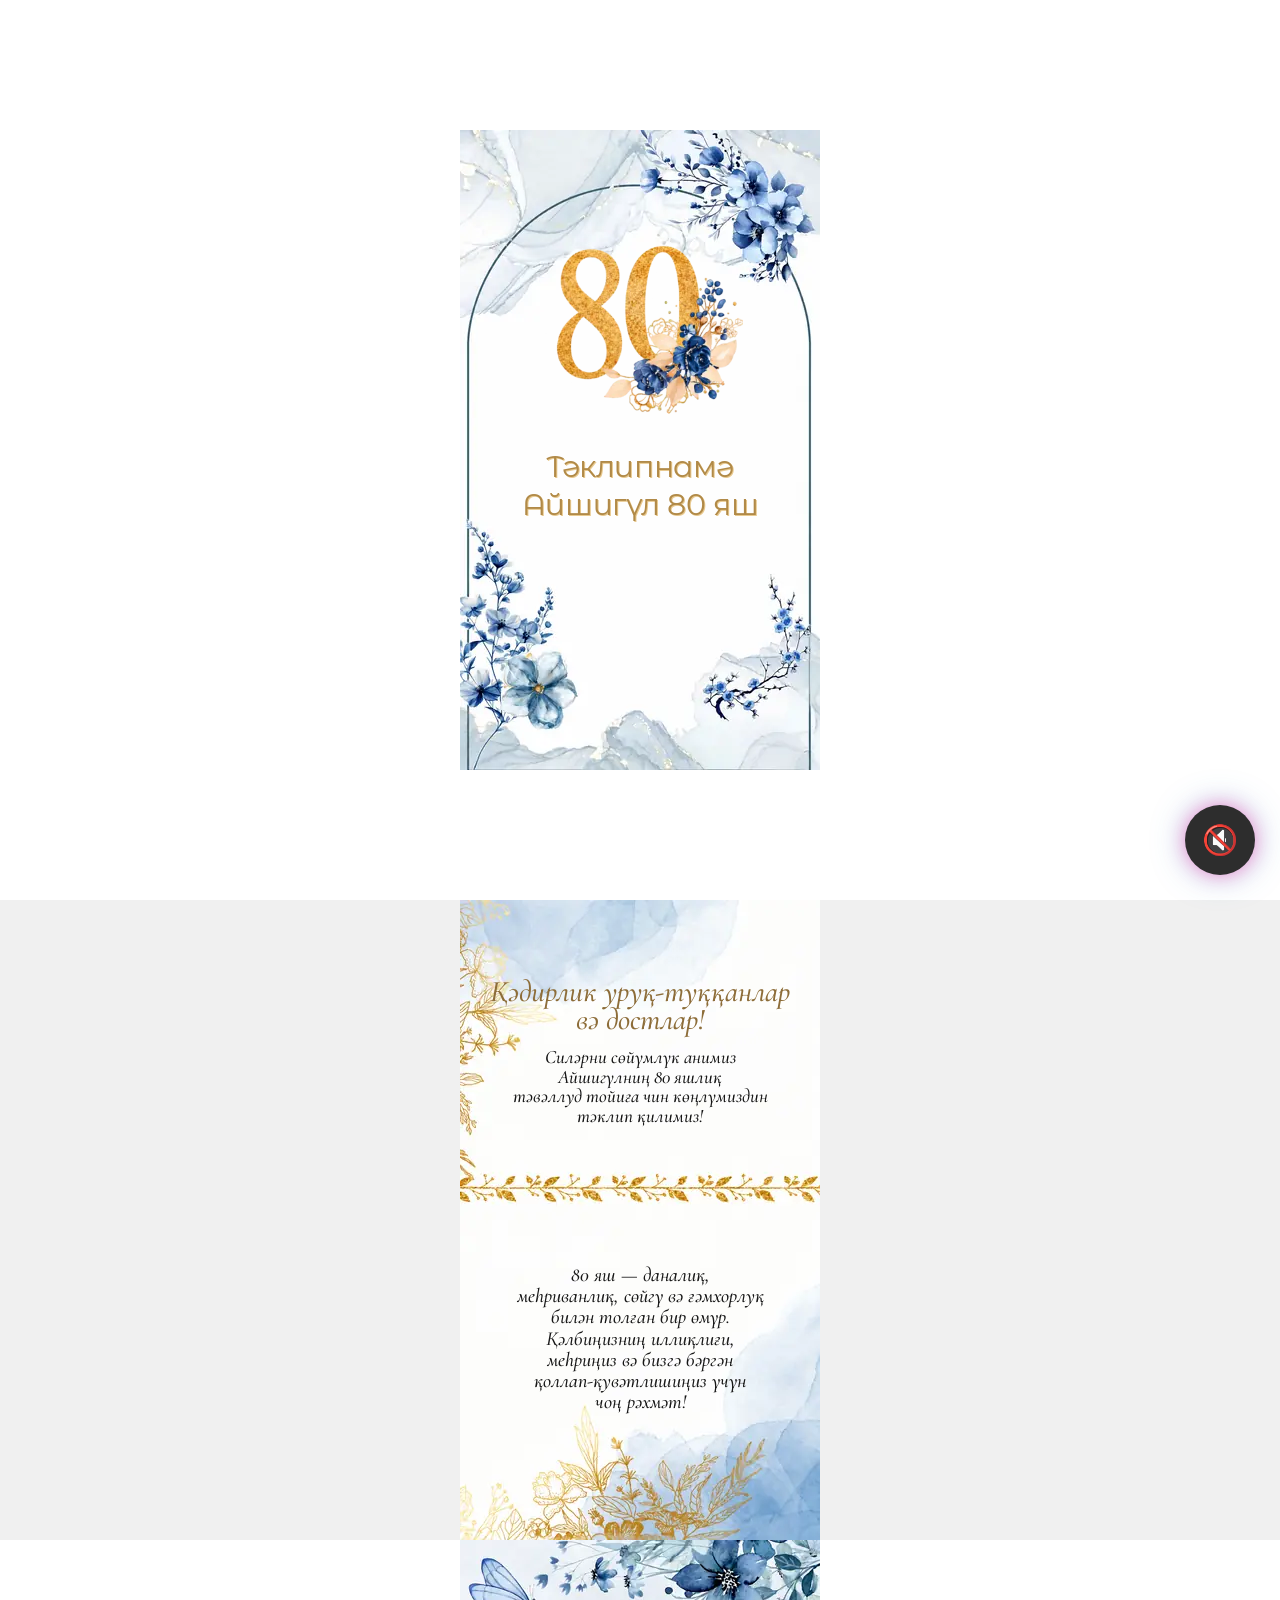
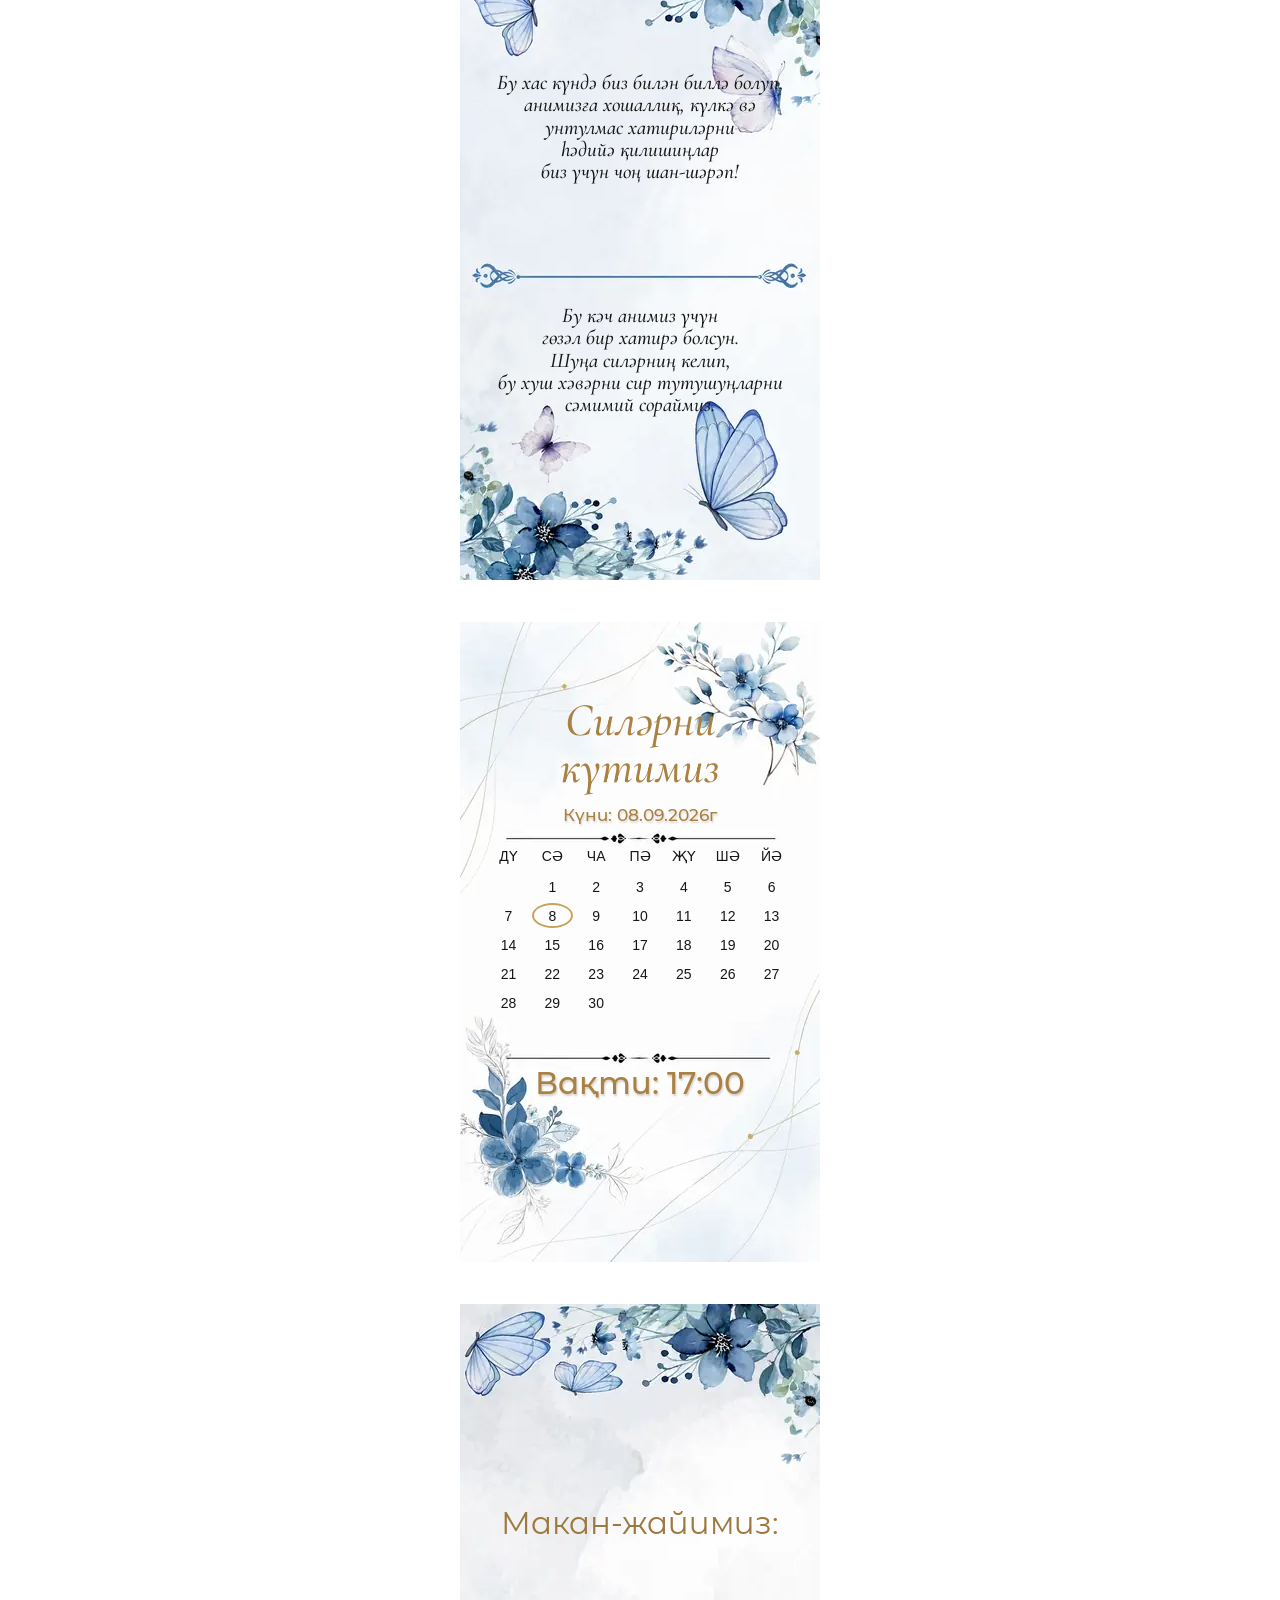
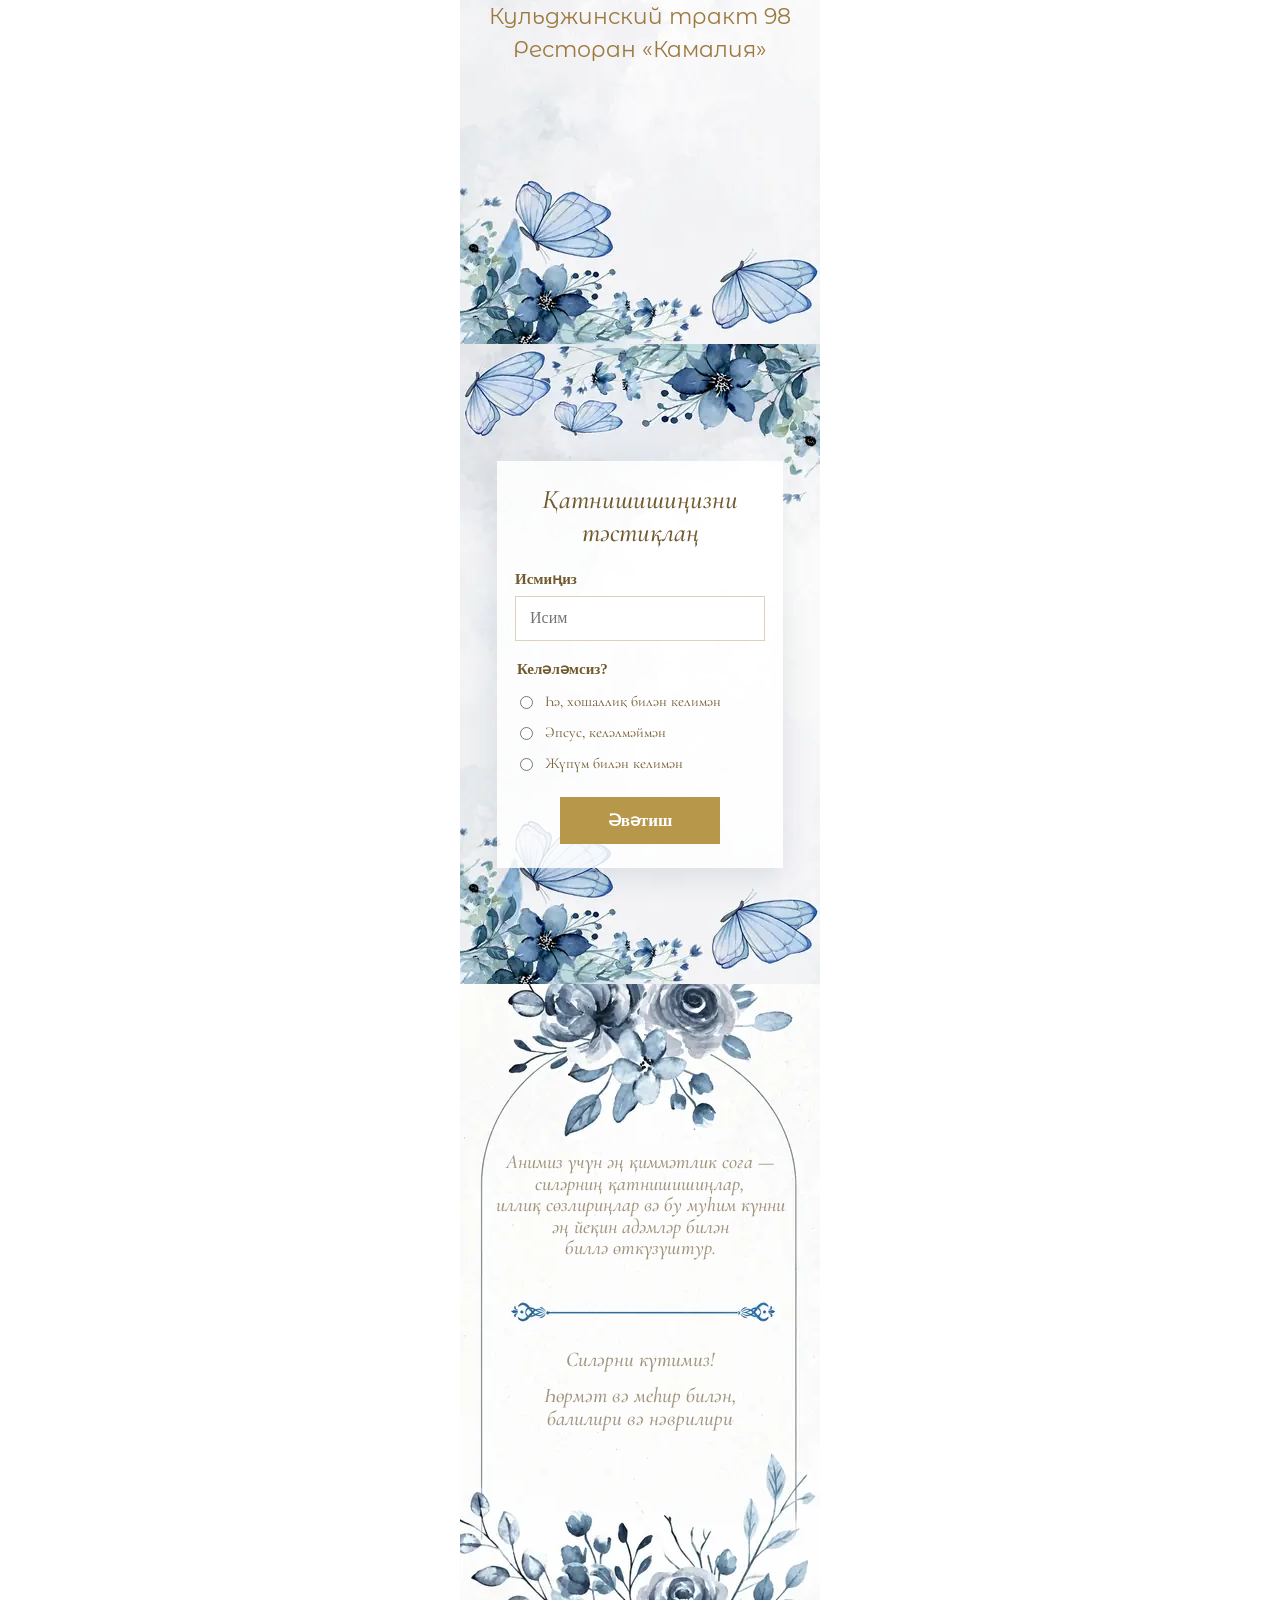
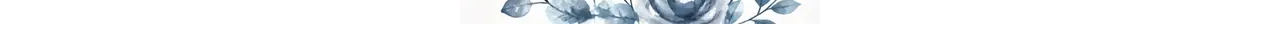
<file: site/index.html>
<!doctype html>
<html lang="ug-Cyrl">
<head>
  <meta charset="utf-8">
  <meta name="viewport" content="width=device-width,initial-scale=1,viewport-fit=cover">
  <meta name="theme-color" content="#ffffff">
  <meta name="description" content="Тәклипнамә. Айшигүл 80 яш.">
  <title>Айшигүл — 80 яш</title>
  <link rel="stylesheet" href="styles.css">
</head>
<body>
  <main>
    <audio id="invitation-audio" loop preload="none">
      <source src="https://github.com/kamililmarov-art/-77767/raw/refs/heads/main/lvvjdp.mp3" type="audio/mpeg">
    </audio>

    <button class="music-button" type="button" aria-label="Включить музыку">🔇</button>

    <section class="section section-cover">
      <div class="scene scene-1">
        <div class="cover-content reveal">
          <img class="floral-age" src="assets/floral-80.webp" alt="80 яш">
          <h1><span>Тәклипнамә</span><span>Айшигүл 80 яш</span></h1>
        </div>
      </div>
    </section>

    <section class="section section-gray">
      <div class="scene scene-2">
        <div class="intro-top reveal">
          <h2>Қәдирлик уруқ-туққанлар<br>вә достлар!</h2>
          <p>Силәрни сөйүмлүк анимиз<br>Айшигүлниң 80 яшлиқ<br>тәвәллуд тойиға чин көңлүмиздин<br>тәклип қилимиз!</p>
        </div>
        <div class="intro-bottom reveal delay">
          <p>80 яш — даналиқ,<br>меһриванлиқ, сөйгү вә ғәмхорлуқ<br>билән толған бир өмүр.<br>Қәлбиңизниң иллиқлиғи,<br>меһриңиз вә бизгә бәргән<br>қоллап-қувәтлишиңиз үчүн<br>чоң рәхмәт!</p>
        </div>
      </div>
    </section>

    <section class="section">
      <div class="scene scene-3">
        <div class="message-top reveal">
          <p>Бу хас күндә биз билән биллә болуп,<br>анимизға хошаллиқ, күлкә вә<br>унтулмас хатириләрни<br>һәдийә қилишиңлар<br>биз үчүн чоң шан-шәрәп!</p>
        </div>
        <div class="message-bottom reveal delay">
          <p>Бу кәч анимиз үчүн<br>гөзәл бир хатирә болсун.<br>Шуңа силәрниң келип,<br>бу хуш хәвәрни сир тутушуңларни<br>сәмимий сораймиз.</p>
        </div>
      </div>
    </section>

    <section class="section section-date">
      <div class="scene scene-4">
        <div class="date-content reveal">
          <h2>Силәрни күтимиз</h2>
          <p class="date-line">Күни: 08.09.2026г</p>
          <div class="calendar" aria-label="Календарь сентября 2026 года">
            <b>ДҮ</b><b>СӘ</b><b>ЧА</b><b>ПӘ</b><b>ҖҮ</b><b>ШӘ</b><b>ЙӘ</b>
            <span></span><span>1</span><span>2</span><span>3</span><span>4</span><span>5</span><span>6</span>
            <span>7</span><span class="selected-day">8</span><span>9</span><span>10</span><span>11</span><span>12</span><span>13</span>
            <span>14</span><span>15</span><span>16</span><span>17</span><span>18</span><span>19</span><span>20</span>
            <span>21</span><span>22</span><span>23</span><span>24</span><span>25</span><span>26</span><span>27</span>
            <span>28</span><span>29</span><span>30</span>
          </div>
          <p class="event-time">Вақти: 17:00</p>
        </div>
      </div>
    </section>

    <section class="section">
      <div class="scene scene-5">
        <div class="address-content reveal">
          <h2>Макан-жайимиз:</h2>
          <p>Кульджинский тракт 98<br>Ресторан «Камалия»</p>
        </div>
      </div>
    </section>

    <section class="section">
      <div class="scene scene-5 scene-form">
        <form class="rsvp-form reveal">
          <div class="form-fields">
            <h2>Қатнишишиңизни тәстиқлаң</h2>
            <div class="form-honeypot" aria-hidden="true">
              <label for="website">Website</label>
              <input id="website" name="website" type="text" tabindex="-1" autocomplete="off">
            </div>
            <label for="guest-name">Исмиңиз</label>
            <input id="guest-name" name="name" type="text" placeholder="Исим" minlength="2" maxlength="80" required>
            <fieldset>
              <legend>Келәләмсиз?</legend>
              <label><input name="attendance" type="radio" value="yes" required><span>Һә, хошаллиқ билән келимән</span></label>
              <label><input name="attendance" type="radio" value="no"><span>Әпсус, келәлмәймән</span></label>
              <label><input name="attendance" type="radio" value="pair"><span>Жүпүм билән келимән</span></label>
            </fieldset>
            <p class="form-error" role="alert" hidden>Җавап әвәтилмиди. Интернетни тәкшүрүп, қайта синап көрүң.</p>
            <button type="submit">Әвәтиш</button>
          </div>
          <div class="success-message" role="status" hidden>
            <h2>Рәхмәт!</h2>
            <p>Җававиңиз әвәтилди.</p>
          </div>
        </form>
      </div>
    </section>

    <section class="section section-last">
      <div class="scene scene-6">
        <div class="closing-top reveal">
          <p>Анимиз үчүн әң қиммәтлик соға —<br>силәрниң қатнишишиңлар,<br>иллиқ сөзлириңлар вә бу муһим күнни<br>әң йеқин адәмләр билән<br>биллә өткүзүштур.</p>
        </div>
        <div class="closing-bottom reveal delay">
          <p>Силәрни күтимиз!</p>
          <span>Һөрмәт вә меһир билән,<br>балилири вә нәврилири</span>
        </div>
      </div>
    </section>
  </main>
  <script src="script.js"></script>
</body>
</html>
</file>
<file: site/styles.css>
@import url('https://fonts.googleapis.com/css2?family=Cormorant+Garamond:ital,wght@0,500;1,500&family=Montserrat+Alternates:wght@400;500&display=swap');

* { box-sizing: border-box; }
html, body { margin: 0; min-height: 100%; background: #fff; }
body { color: #171717; font-family: "Cormorant Garamond", Georgia, serif; }
main { overflow: hidden; }
.section { display: flex; width: 100%; min-height: 640px; align-items: center; justify-content: center; background: #fff; }
.section-cover { min-height: 100vh; }
.section-gray { background: #f0f0f0; }
.section-date { padding-block: 42px; }
.section-last { padding-bottom: 24px; }
.scene { position: relative; width: 360px; height: 640px; flex: 0 0 360px; overflow: hidden; background-position: center; background-repeat: no-repeat; background-size: cover; }
.scene-1 { background-image: url('assets/scene1.webp'); }
.scene-2 { background-image: url('assets/scene2.webp'); }
.scene-3 { background-image: url('assets/scene3.webp'); }
.scene-4 { background-image: url('assets/scene4.webp'); }
.scene-5 { background-image: url('assets/scene5.webp'); }
.scene-6 { background-image: url('assets/scene6.webp'); }
.reveal { opacity: 0; transform: translateY(12px); }
.scene.is-visible .reveal { animation: reveal .9s ease-out forwards; }
.scene.is-visible .delay { animation-delay: .38s; }
@keyframes reveal { to { opacity: 1; transform: translateY(0); } }
.cover-content { position: absolute; inset: 100px 18px auto; color: #b18a48; text-align: center; }
.floral-age { display: block; width: 205px; height: 205px; margin: 0 auto; object-fit: contain; }
.cover-content h1 { margin: 13px 0 0; font-family: "Montserrat Alternates", Arial, sans-serif; font-size: 30px; font-weight: 400; letter-spacing: -.015em; line-height: 1.25; text-shadow: 1px 1px 0 #e8c98f; }
.cover-content h1 span { display: block; }
.intro-top, .intro-bottom, .message-top, .message-bottom, .closing-top, .closing-bottom { position: absolute; left: 24px; width: 312px; text-align: center; font-family: "Cormorant Garamond", Georgia, serif; font-style: italic; }
.intro-top { top: 78px; color: #151515; }
.intro-top h2 { margin: 0 0 14px; color: #8d6d39; font-size: 30px; font-weight: 500; line-height: .92; }
.intro-top p { margin: 0; font-size: 19px; font-weight: 500; line-height: 1.03; }
.intro-bottom { top: 365px; font-size: 20px; font-weight: 500; line-height: 1.06; }
.intro-bottom p { margin: 0; }
.message-top { top: 132px; font-size: 21px; font-weight: 500; line-height: 1.06; }
.message-bottom { top: 365px; font-size: 21px; font-weight: 500; line-height: 1.06; }
.message-top p, .message-bottom p { margin: 0; }
.date-content { position: absolute; inset: 75px 28px auto; text-align: center; }
.date-content h2 { margin: 0; color: #a98143; font-family: "Cormorant Garamond", Georgia, serif; font-size: 47px; font-style: italic; font-weight: 500; line-height: 1; }
.date-line { margin: 14px 0 23px; color: #a98143; font-family: "Montserrat Alternates", Arial, sans-serif; font-size: 17px; font-weight: 500; text-shadow: 1px 2px 2px rgba(65,45,22,.18); }
.calendar { display: grid; grid-template-columns: repeat(7, 1fr); gap: 4px 3px; font-family: Arial, sans-serif; font-size: 14px; }
.calendar b { margin-bottom: 6px; font-size: 14px; font-weight: 500; }
.calendar span { display: flex; height: 25px; align-items: center; justify-content: center; }
.calendar .selected-day { border: 2px solid #c7a25a; border-radius: 50%; }
.event-time { margin: 49px 0 0; color: #a98143; font-family: "Montserrat Alternates", Arial, sans-serif; font-size: 31px; font-weight: 500; text-shadow: 1px 2px 2px rgba(65,45,22,.22); }
.address-content { position: absolute; inset: 200px 25px auto; color: #9d793f; text-align: center; font-family: "Montserrat Alternates", Arial, sans-serif; }
.address-content h2 { margin: 0 0 58px; font-size: 31px; font-weight: 400; }
.address-content p { margin: 0; font-size: 22px; line-height: 1.5; }
.scene-form { display: flex; align-items: center; justify-content: center; }
.rsvp-form { width: 286px; padding: 22px 18px 24px; color: #715a2e; background: rgba(255,255,255,.84); box-shadow: 0 8px 28px rgba(46,72,88,.12); }
.rsvp-form h2 { margin: 0 0 21px; text-align: center; font-size: 27px; font-style: italic; font-weight: 500; }
.rsvp-form > label, .rsvp-form legend, .form-fields > label { display: block; margin: 0 0 8px; font-family: Georgia, serif; font-size: 15px; font-weight: 700; }
.rsvp-form input[type="text"] { width: 100%; height: 45px; margin-bottom: 19px; border: 1px solid rgba(157,121,63,.35); padding: 0 14px; color: #715a2e; background: #fff; font: 16px Georgia, serif; }
.rsvp-form fieldset { margin: 0; border: 0; padding: 0; }
.rsvp-form fieldset label { display: flex; min-height: 31px; align-items: center; gap: 9px; cursor: pointer; font-size: 15px; }
.rsvp-form input[type="radio"] { accent-color: #a98143; }
.rsvp-form button { display: block; width: 160px; height: 47px; margin: 18px auto 0; border: 0; color: #fff; background: #b79749; cursor: pointer; font: 700 17px Georgia, serif; }
.rsvp-form button:disabled { cursor: wait; opacity: .68; }
.form-honeypot { position: absolute !important; left: -10000px !important; width: 1px !important; height: 1px !important; overflow: hidden !important; }
.form-error { margin: 14px 0 0; color: #9f2d2d; text-align: center; font: 600 14px/1.35 Georgia, serif; }
.success-message { padding: 68px 0; text-align: center; }
.success-message h2 { margin-bottom: 10px; }
.closing-top { top: 168px; color: rgba(104,84,52,.62); font-size: 20px; font-weight: 500; line-height: 1.08; }
.closing-bottom { top: 365px; color: rgba(104,84,52,.62); font-size: 21px; font-weight: 500; line-height: 1.09; }
.closing-top p, .closing-bottom p { margin: 0; }
.closing-bottom span { display: block; margin-top: 13px; }
.music-button { position: fixed; right: 25px; bottom: 25px; z-index: 50; display: flex; width: 70px; height: 70px; align-items: center; justify-content: center; border: 0; border-radius: 50%; color: #fff; background: #2d2d2d; box-shadow: 0 0 20px rgba(255,60,172,.55), 0 0 35px rgba(43,134,197,.35); cursor: pointer; font-size: 29px; animation: pulse 2s infinite; }
.music-button.is-playing { background: linear-gradient(135deg,#ff3cac,#784ba0,#2b86c5); }
@keyframes pulse { 50% { box-shadow: 0 0 34px rgba(43,134,197,.85); } }
@media (max-width: 379px) { .section, .section-cover { min-height: 640px; } .scene { width: 100vw; flex-basis: 100vw; background-size: 100% 100%; } .music-button { right: 18px; bottom: 18px; width: 60px; height: 60px; font-size: 25px; } }
@media (prefers-reduced-motion: reduce) { .reveal { opacity: 1; transform: none; } .scene.is-visible .reveal, .music-button { animation: none; } }
</file>
